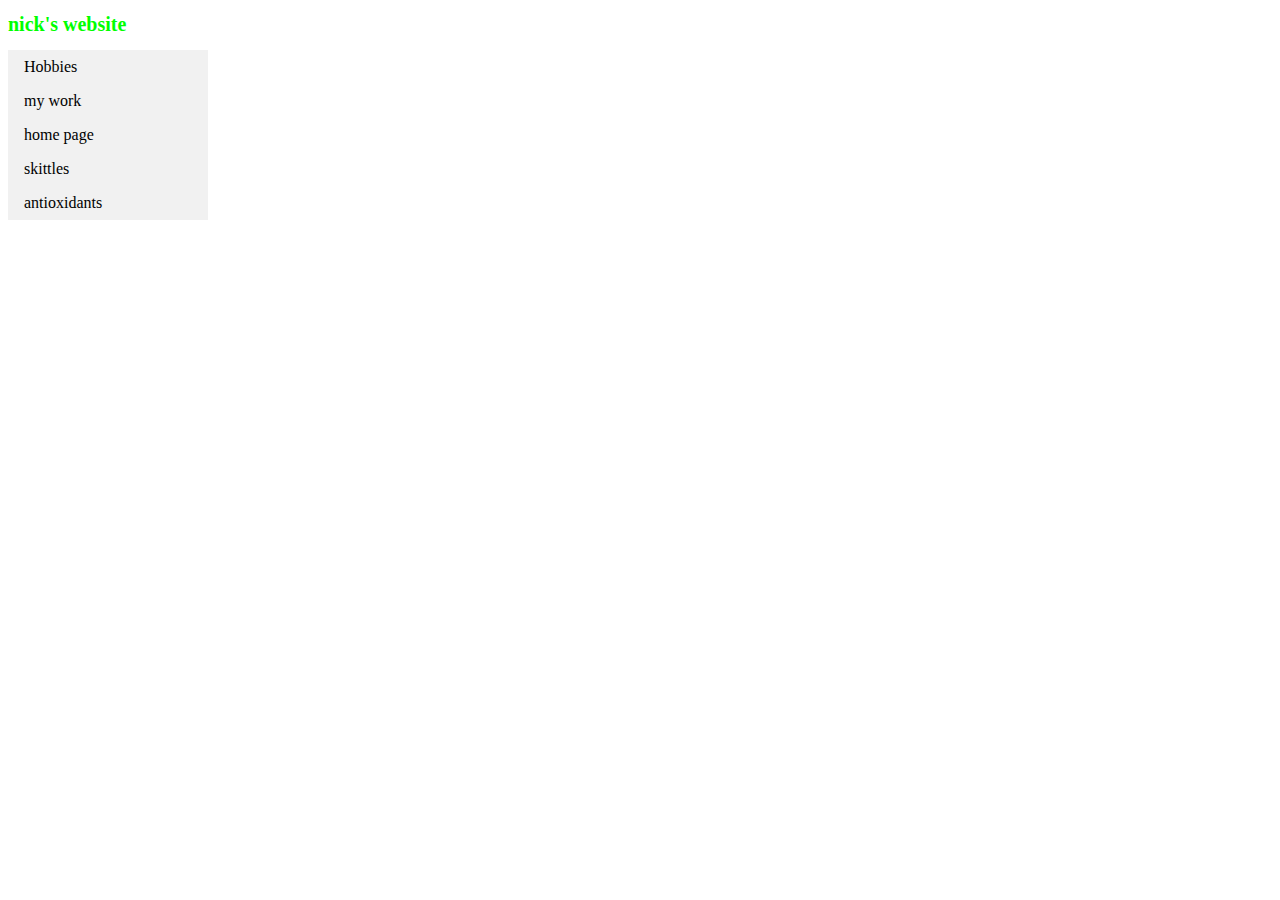
<file: index.html>
<!DOCTYPE html>
<html>
<head>
<link rel="stylesheet" href ="style.css">
<style>
  body { 
    background-image: url(https://raw.githubusercontent.com/nick0450/portfolio-/master/IMG_0593.PNG);
     }
  </style>
  
  </head>
 
<body>
<h1> nick's website </h1>
  
  
     <ul>
  <li><a href="hobbies.html">Hobbies</a></li>
  <li><a href="my work.html"> my work</a></li>
  <li><a href="index.html">home page</a></li>
  <li><a href="m&mvsskittle.html">skittles</a></li>
  <li><a href="graph.html">antioxidants</a></li>
</ul>
 

</body>
</html>
</file>
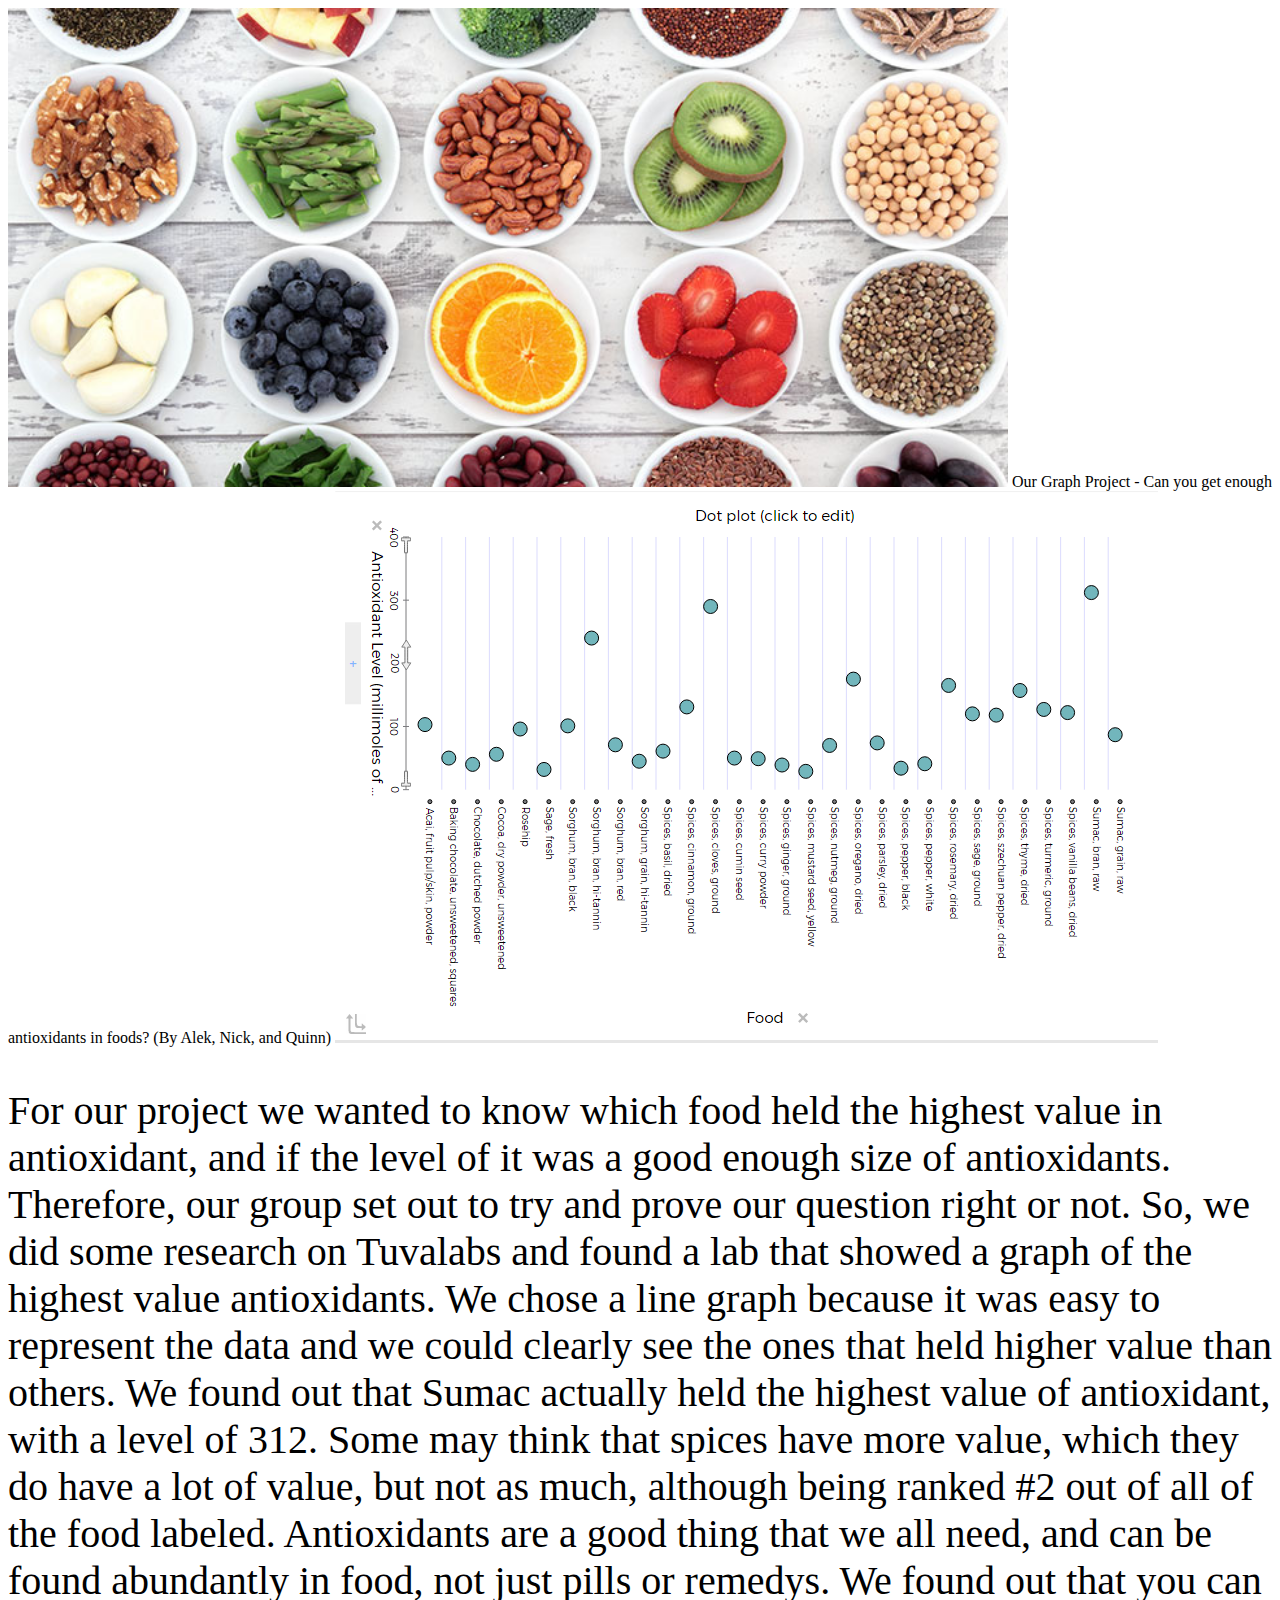
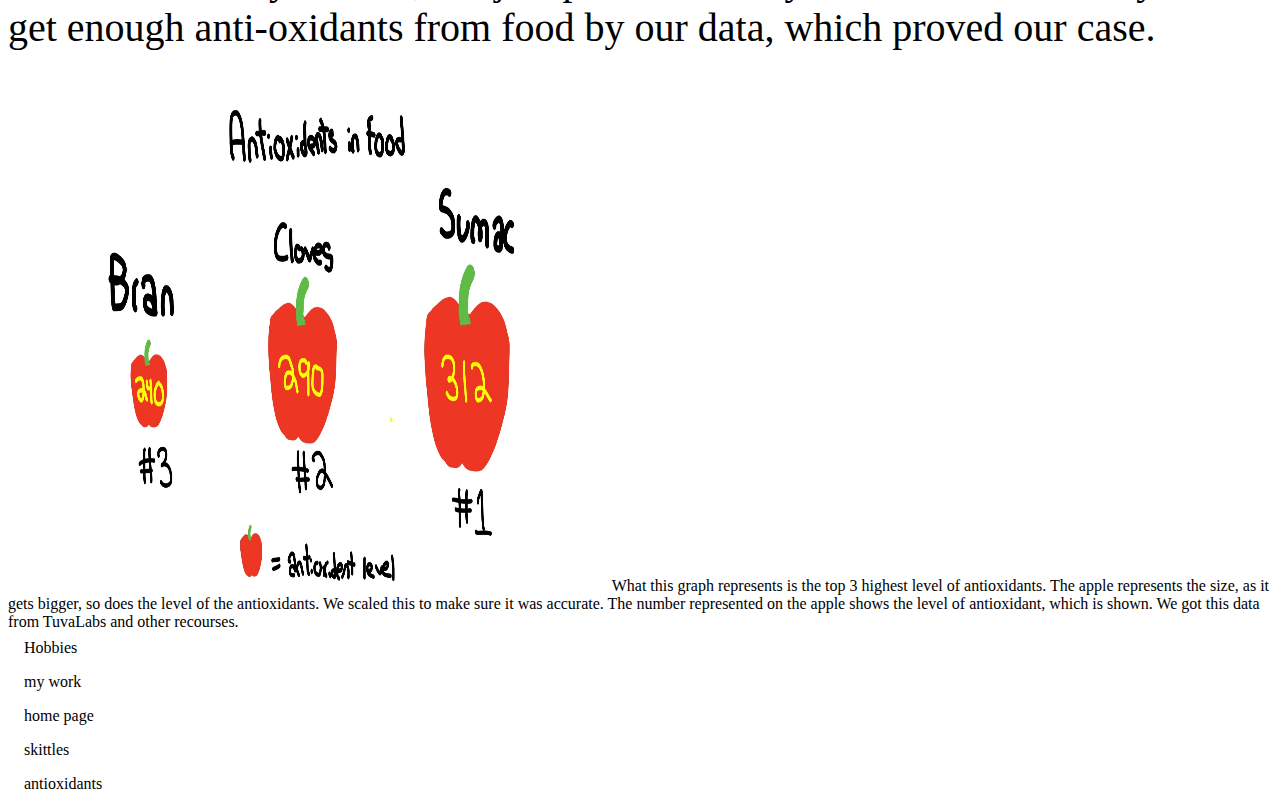
<file: graph.html>
<!DOCTYPE
html>
   <html>
   <head>
   <link rel= "stylesheet" href= "style.css">
         <meta charset="utf-8">
         <title>Graph Project</title> 
   </head>
   <body>
    <img src="antioxidants.jpg" heigh=500 width=1000>
   <h>Our Graph Project - Can you get enough antioxidants in foods? (By Alek, Nick, and Quinn)</h>
   
  <img src="Graph1.PNG">
  
  <p>For our project we wanted to know which food held the highest value in antioxidant, and if the level of it was a good enough size 
  of antioxidants. Therefore, our group set out to try and prove our question right or not. So, we did some research on Tuvalabs and found
  a lab that showed a graph of the highest value antioxidants. We chose a line graph because it was easy to represent the data and we
  could clearly see the ones that held higher value than others. We found out that Sumac actually held the highest value of antioxidant,
  with a level of 312. Some may think that spices have more value, which they do have a lot of value, but not as much, although being ranked
  #2 out of all of the food labeled. Antioxidants are a good thing that we all need, and can be found abundantly in food, not just pills
  or remedys. We found out that you can get enough anti-oxidants from food by our data, which proved our case.</p>
  
      <img src="IMG_0991.PNG" width=600 height=500>
      What this graph represents is the top 3 highest level of antioxidants. The apple represents the size, as it gets bigger, so does the
      level of the antioxidants. We scaled this to make sure it was accurate. The number represented on the apple shows the level of 
      antioxidant, which is shown. We got this data from TuvaLabs and other recourses.

  <li><a href="hobbies.html">Hobbies</a></li>
  <li><a href="my work.html">my work</a></li>
  <li><a href="index.html">home page</a></li>
  <li><a href="m&mvsskittle.html">skittles</a></li>  
  <li><a href="graph.html">antioxidants</a></li>
</body>
   </html>
</file>
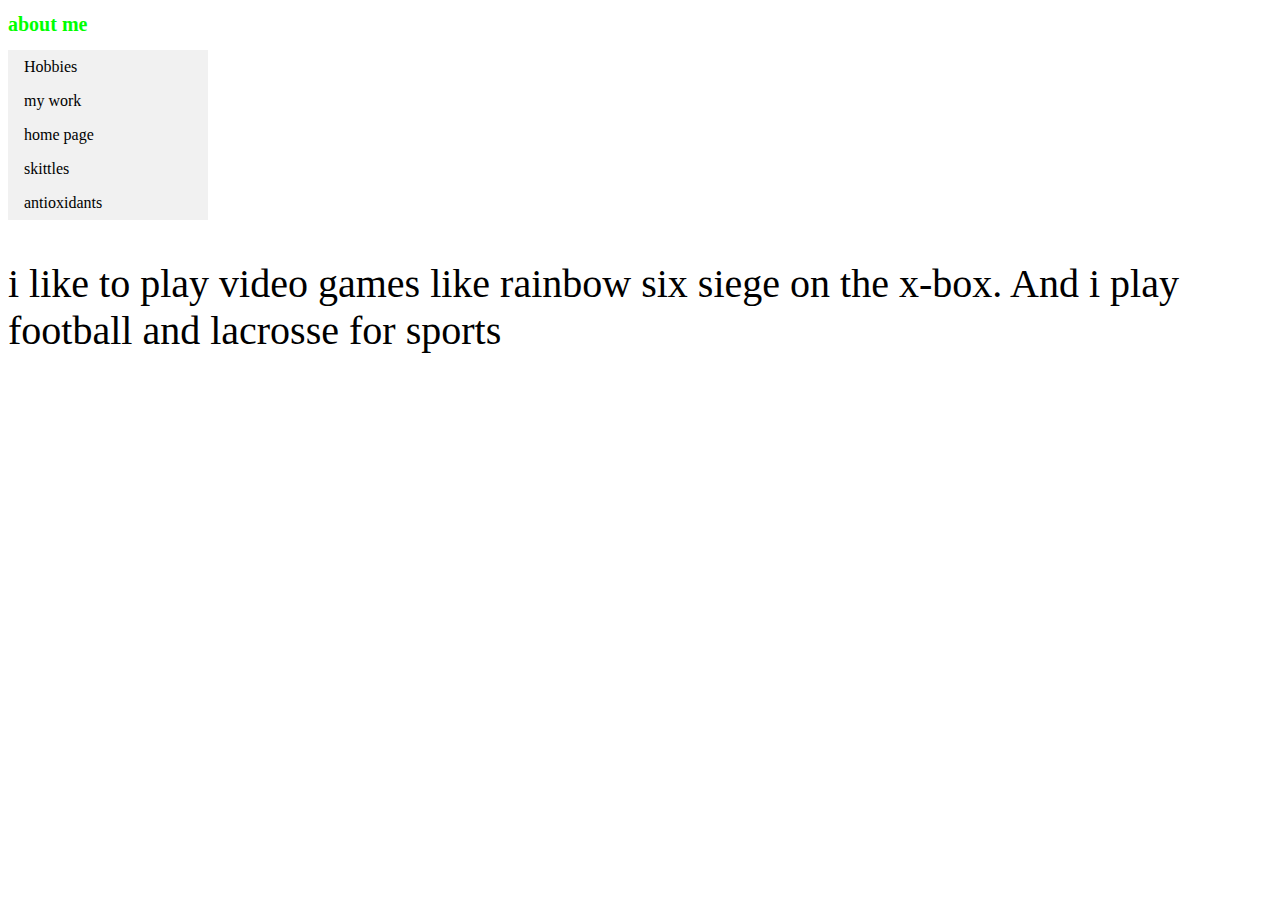
<file: hobbies.html>
<!DOCTYPE html>
<html>
 <head>
  <link rel="stylesheet" href ="style.css">
<style>
   body { 
    background-image: url(https://raw.githubusercontent.com/nick0450/portfolio-/master/IMG_0593.PNG);
 }
  Div.hobby {
      text-align: middle; 
  
} 

  </style>
 </head>
 
 <head>
  
  <body>
   <div class="hobby">
   <h1> about me </h1>
    </div>
    
    <ul>
  <li><a href="hobbies.html">Hobbies</a></li>
  <li><a href="my work.html">my work</a></li>
  <li><a href="index.html">home page</a></li>
  <li><a href="m&mvsskittle.html">skittles</a></li>
  <li><a href="graph.html">antioxidants</a></li>
</ul>
   
   
   
    <p>
    i like to play video games like rainbow six siege on the x-box. And i play football and lacrosse for sports
</file>
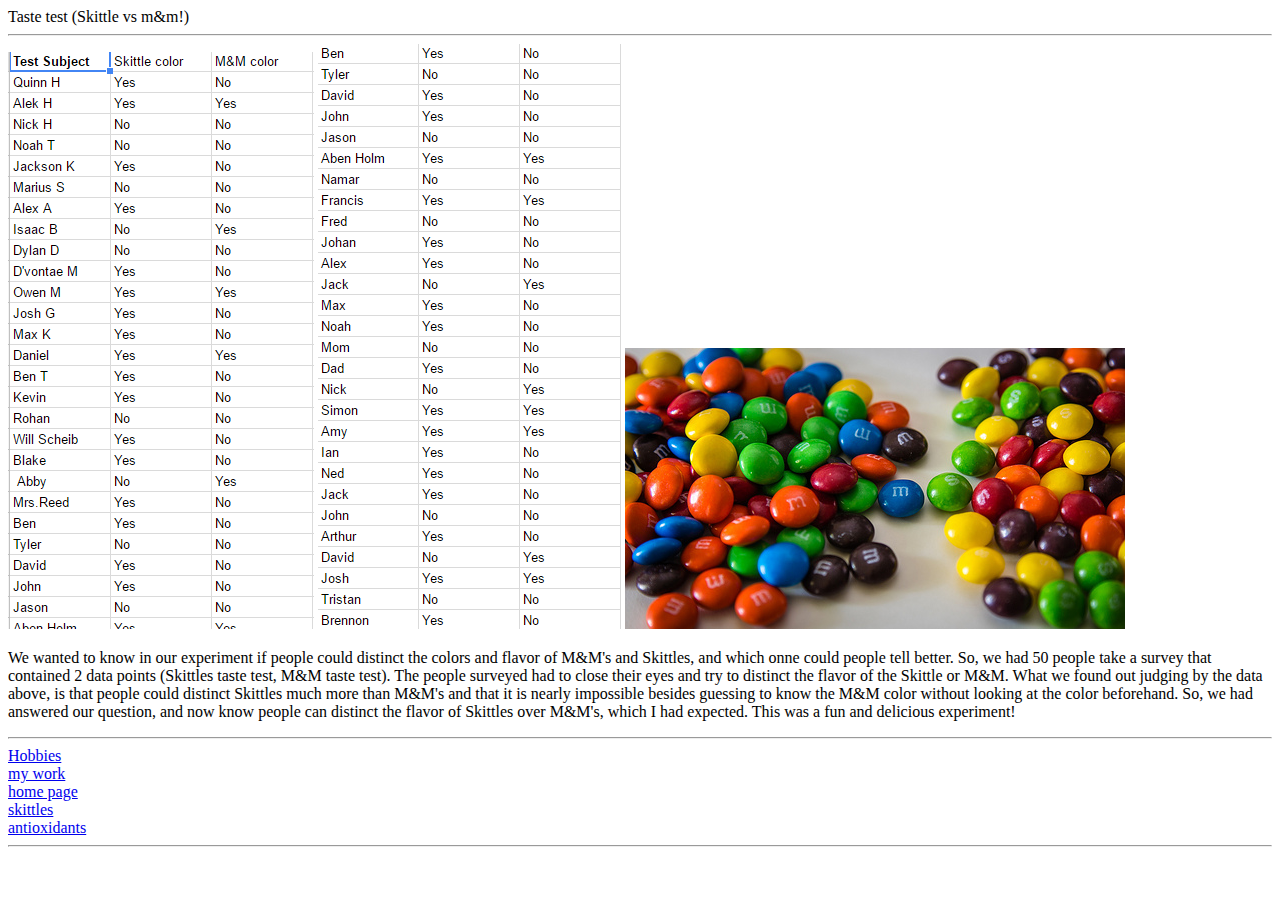
<file: m&mvsskittle.html>
<!DOCTYPE
html>


        <html>
           <head>
             <title> Skittle / m&m lab </title>
             <h>Taste test (Skittle vs m&m!)</h>
                   <hr>
                   <img src=yep.PNG> <img src=ye.PNG>
                   <img src=skittles.jpg>
                 
                   
                   <p> We wanted to know in our experiment if people could distinct the colors and flavor of M&M's and Skittles,
                   and which onne could people tell better. So, we had 50 people take a survey that contained 2 data points (Skittles taste test, M&M taste test). 
                   The people surveyed had to close their eyes and try to distinct the flavor of the Skittle or M&M. What we found out judging by the data above, 
                   is that people could distinct Skittles much more than M&M's and that it is nearly impossible besides guessing to know the M&M color without 
                   looking at the color beforehand. So, we had answered our question, and now know people can distinct the flavor of Skittles over M&M's, which I 
                   had expected. This was a fun and delicious experiment!</p>
                   <hr>
                     <li><a href="hobbies.html">Hobbies</a></li>
                     <li><a href="my work.html">my work</a></li>
                     <li><a href="index.html">home page</a></li>
                     <li><a href="m&mvsskittle.html">skittles</a></li>
                     <li><a href="graph.html">antioxidants</a></li>
               
                   <hr>
             </head>
             
</html>
</file>
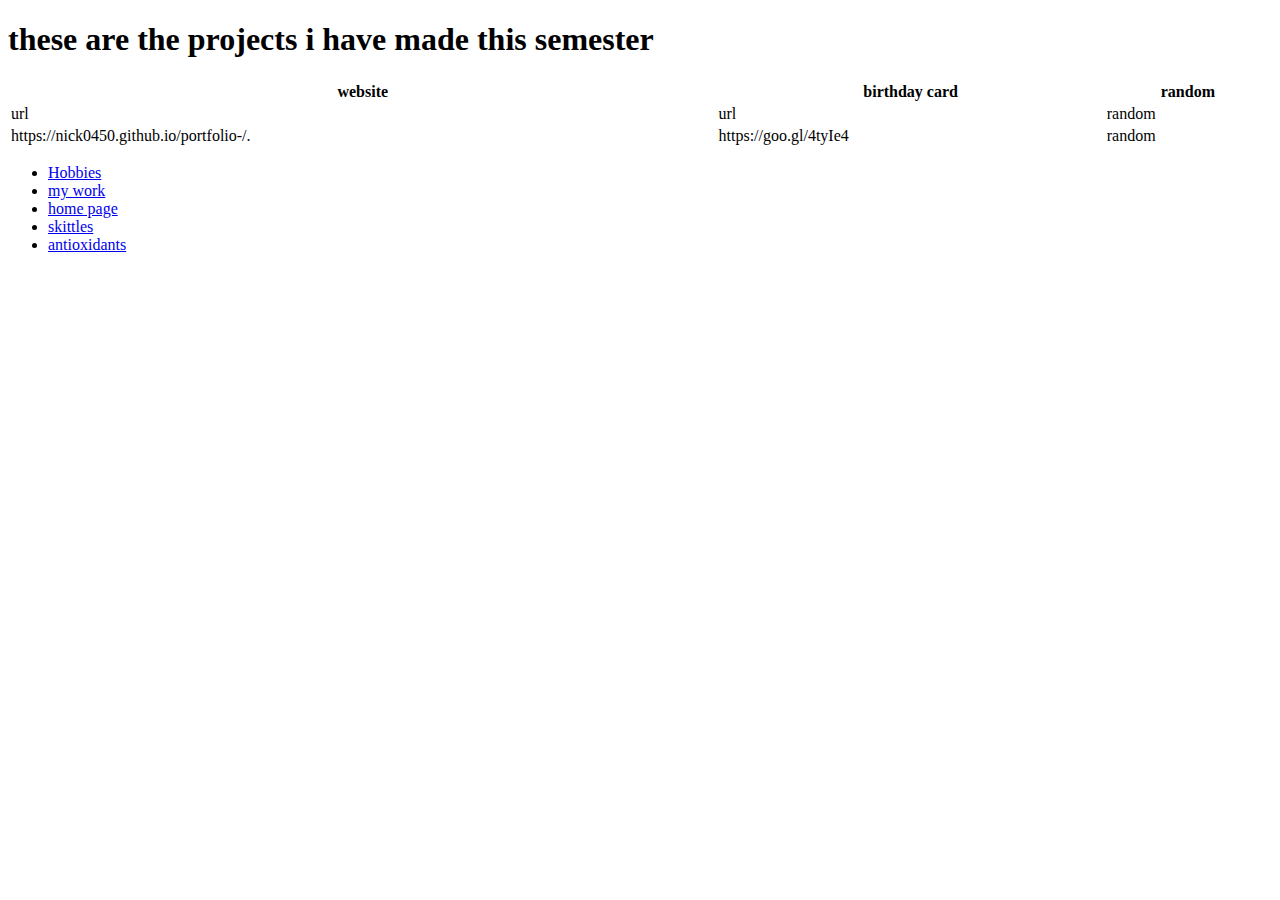
<file: my work.html>
<!DOCTYPE html>
<html>
<head>
<title>Page Title</title>
</head>
<body>

<h1> these are the projects i have made this semester </h1>
  <table style="width:100%">
  <tr>
    <th>website</th>
    <th>birthday card</th> 
    <th>random</th>
  </tr>
  <tr>
    <td>url</td>
    <td>url</td> 
    <td>random</td>
  </tr>
  <tr>
    <td> https://nick0450.github.io/portfolio-/.</td>
    <td>https://goo.gl/4tyIe4</td> 
    <td>random</td>
  </tr>
</table>
</body>
    <ul>
  <li><a href="hobbies.html">Hobbies</a></li>
  <li><a href="my work.html">my work</a></li>
  <li><a href="index.html">home page</a></li>
  <li><a href="m&mvsskittle.html">skittles</a></li>
  <li><a href="graph.html">antioxidants</a></li>
</ul>
</html>
</file>
<file: style.css>
ul {
    list-style-type: none;
    margin: 0;
    padding: 0;
    width: 200px;
    background-color: #f1f1f1;
}

li a {
    display: block;
    color: #000;
    padding: 8px 16px;
    text-decoration: none;
}

/* Change the link color on hover */
li a:hover {
    background-color: #555;
    color: white;
}


h1  { color:  	#00FF00  }

h1 { font-size: 20px }


p  
{
    font-size: 40px;  
     color: #000000;   
}
</file>
